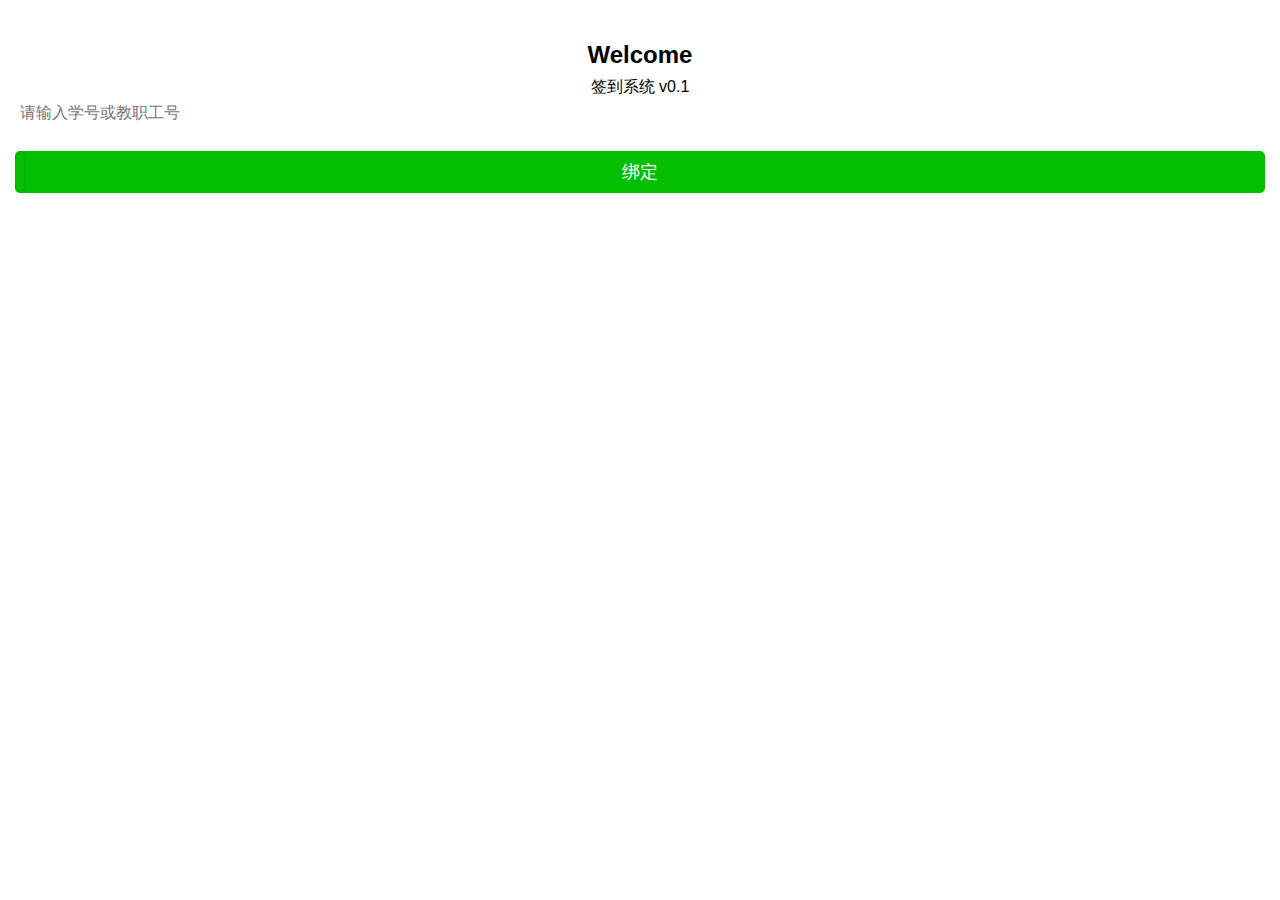
<file: index.html>
<!DOCTYPE html>
<html >
<head>
<meta charset="utf-8" name="viewport" content="width=device-width, initial-scale=1" />  
<title>签到系统DEMO演示_绑定</title>
<link rel="stylesheet" href="css/style.css"/>
<!--引用weui-->
<link rel="stylesheet" href="css/weui.css"/>

</head>
<body>


       <div class="weui_msg">
       <!--
    <div class="weui_icon_area"><i class="weui_icon_success weui_icon_msg"></i></div>
      -->
    <div class="weui_text_area">
    <h2>Welcome</h2>
            <p>签到系统 v0.1</p>
        <input class="weui_input" type="number" pattern="[0-9]*" placeholder="请输入学号或教职工号" id="sno">
    </div>
    <div class="weui_opr_area">
        <p class="weui_btn_area">
            <a href="./bound_success.html" class="weui_btn weui_btn_primary">绑定</a>
        </p>
    </div>

</div>
</body>
</html>
</file>
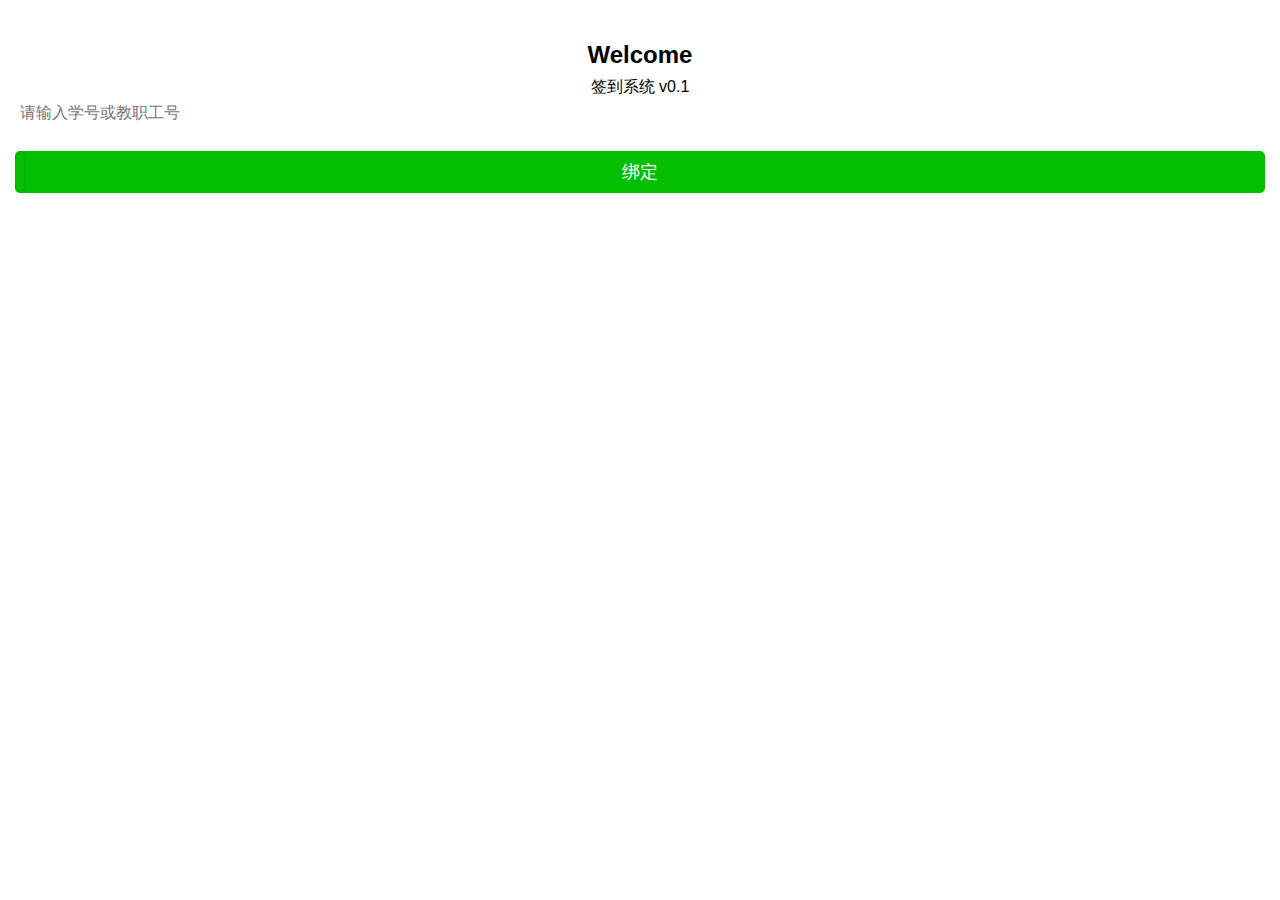
<file: bound.html>
﻿<!DOCTYPE html>
<html >
<head>
<meta charset="utf-8" name="viewport" content="width=device-width, initial-scale=1" />  
<title>签到系统DEMO演示_绑定</title>
<link rel="stylesheet" href="css/style.css"/>
<!--引用weui-->
<link rel="stylesheet" href="css/weui.css"/>

</head>
<body>


       <div class="weui_msg">
       <!--
    <div class="weui_icon_area"><i class="weui_icon_success weui_icon_msg"></i></div>
      -->
    <div class="weui_text_area">
    <h2>Welcome</h2>
            <p>签到系统 v0.1</p>
        <input class="weui_input" type="number" pattern="[0-9]*" placeholder="请输入学号或教职工号" id="sno">
    </div>
    <div class="weui_opr_area">
        <p class="weui_btn_area">
            <a href="./bound_success.html" class="weui_btn weui_btn_primary">绑定</a>
        </p>
    </div>

</div>
</body>
</html>
</file>
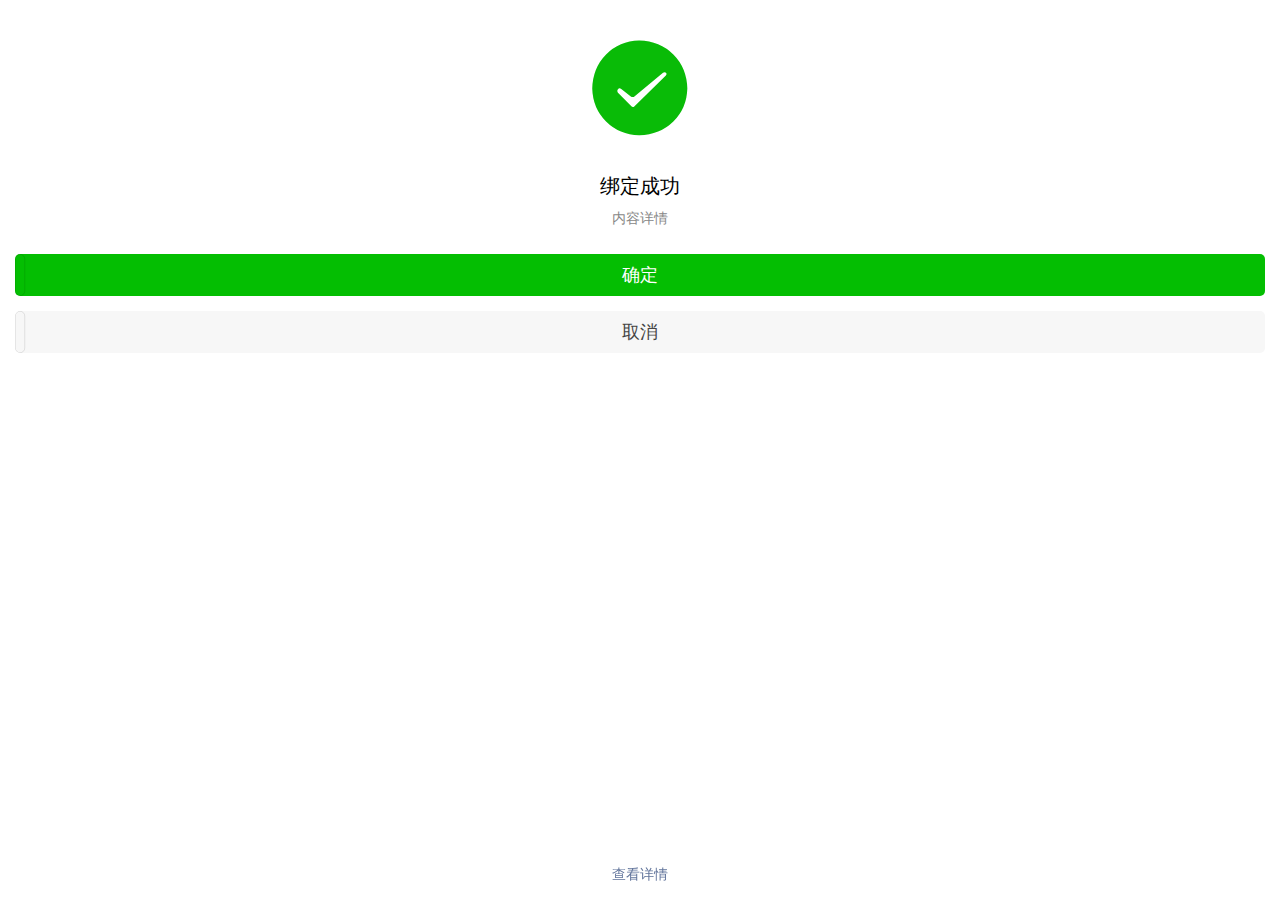
<file: bound_success.html>
﻿<!DOCTYPE html>
<html >
<head>
<meta charset="utf-8" name="viewport" content="width=device-width, initial-scale=1" />  
<title>签到系统DEMO演示_绑定成功</title>
<link rel="stylesheet" href="css/style.css"/>
<!--引用weui-->
<link rel="stylesheet" href="css/weui.css"/>

</head>
<body>
      <div class="weui_msg">
    <div class="weui_icon_area"><i class="weui_icon_success weui_icon_msg"></i></div>
    <div class="weui_text_area">
        <h2 class="weui_msg_title">绑定成功</h2>
        <p class="weui_msg_desc">内容详情</p>
    </div>
    <div class="weui_opr_area">
        <p class="weui_btn_area">
            <a href="./sign_in2.html" class="weui_btn weui_btn_primary">确定</a>
            <a href=".//bound.html" class="weui_btn weui_btn_default">取消</a>
        </p>
    </div>
    <div class="weui_extra_area">
        <a href="">查看详情</a>
    </div>
</div>
</body>
</html>
</file>
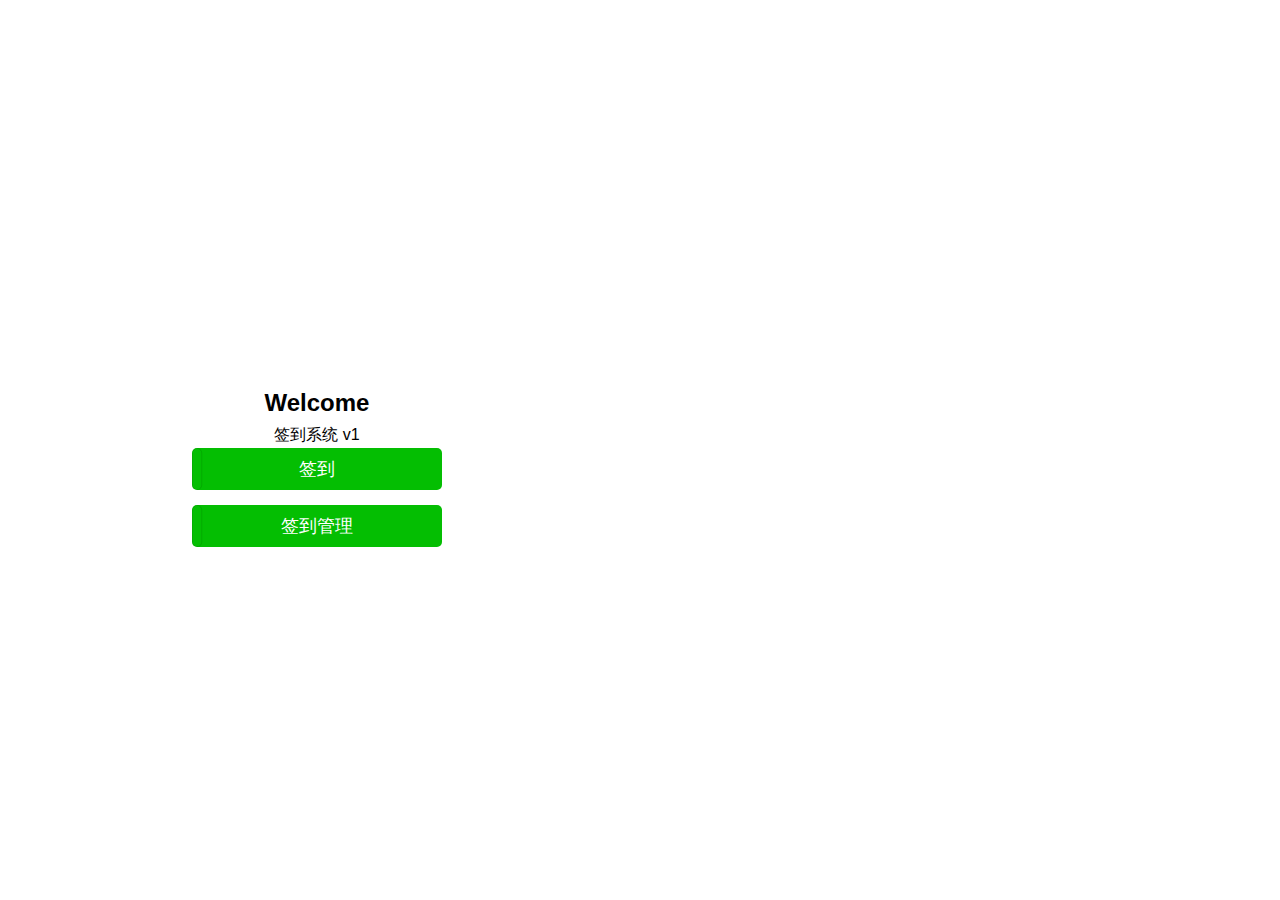
<file: sign_in.html>
﻿<!DOCTYPE html>
<html >
<head>
<meta charset="utf-8" name="viewport" content="width=device-width, initial-scale=1" />  
<title>签到系统DEMO演示_签到</title>
<link rel="stylesheet" href="./css/style.css"/>
<!--引用weui-->
<link rel="stylesheet" href="./css/weui.css"/>

</head>
<body>

           <!--
            <div class="background">
            
            <img  src="./image/2.jpg" alt="" />
            
            </div>
            -->
<!--签到模块-->
     <div class="center">
  
            <h2>Welcome</h2>
            <p>签到系统 v1</p>

            <div class="button">
               <a href="./sign_success.html" class="weui_btn weui_btn_primary">签到</a>
               <a href="./all_members.html" class="weui_btn weui_btn_primary">签到管理</a>
            </div>
            <br/>
            
     </div>
      <div id="toast" style="display: none;">
    <div class="weui_mask_transparent"></div>
    <div class="weui_toast">
        <i class="weui_icon_toast"></i>
        <p class="weui_toast_content">绑定成功</p>
    </div>
</div>
</body>
</html>
</file>
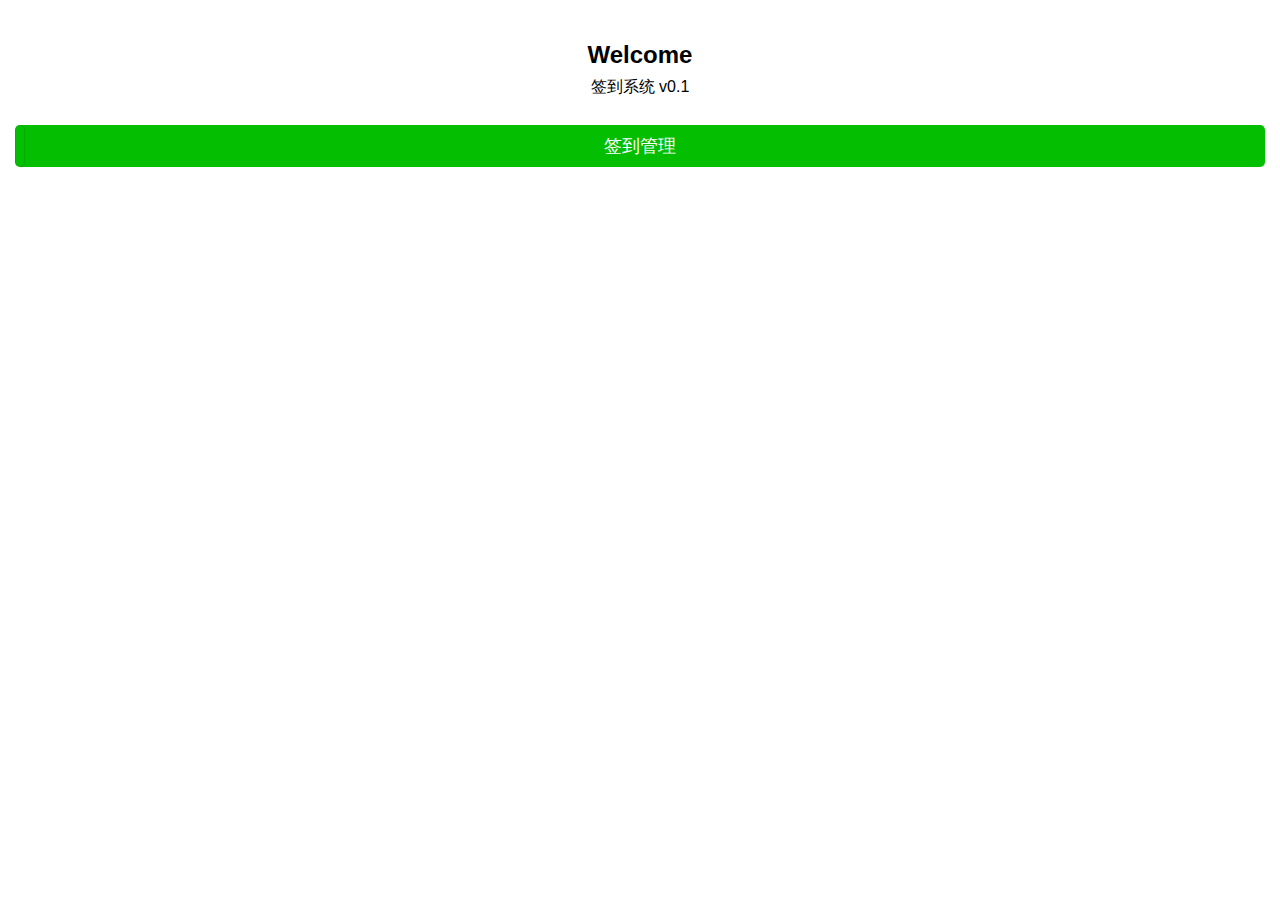
<file: sign_in1.html>
﻿<!DOCTYPE html>
<html >
<head>
<meta charset="utf-8" name="viewport" content="width=device-width, initial-scale=1" />  
<title>签到系统DEMO演示_签到</title>
<link rel="stylesheet" href="./css/style.css"/>
<!--引用weui-->
<link rel="stylesheet" href="./css/weui.css"/>

</head>
<body>
<div class="weui_msg">
       <!--
    <div class="weui_icon_area"><i class="weui_icon_success weui_icon_msg"></i></div>
      -->
    <div class="weui_text_area">
    <h2>Welcome</h2>
            <p>签到系统 v0.1</p>
    </div>
    <div class="weui_opr_area">
        <p class="weui_btn_area">
            <a href="./all_members.html" class="weui_btn weui_btn_primary">签到管理</a>
        </p>
    </div>

</div>

</body>
</html>
</file>
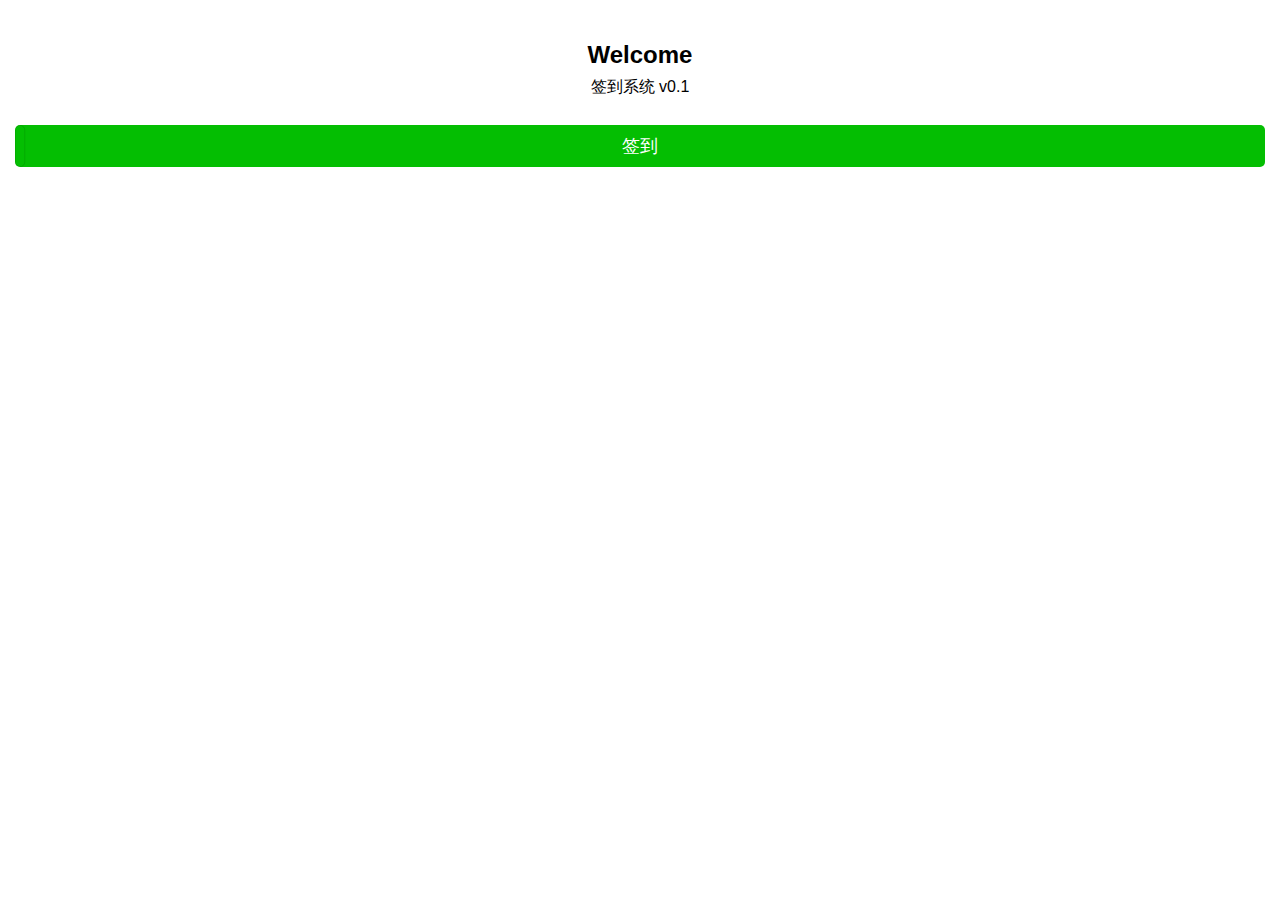
<file: sign_in2.html>
﻿<!DOCTYPE html>
<html >
<head>
<meta charset="utf-8" name="viewport" content="width=device-width, initial-scale=1" />  
<title>签到系统DEMO演示_签到</title>
<link rel="stylesheet" href="./css/style.css"/>
<!--引用weui-->
<link rel="stylesheet" href="./css/weui.css"/>

</head>
<body>
<div class="weui_msg">
       <!--
    <div class="weui_icon_area"><i class="weui_icon_success weui_icon_msg"></i></div>
      -->
    <div class="weui_text_area">
    <h2>Welcome</h2>
            <p>签到系统 v0.1</p>
    </div>
    <div class="weui_opr_area">
        <p class="weui_btn_area">
            <a href="./sign_success.html" class="weui_btn weui_btn_primary">签到</a>
        </p>
    </div>

</div>

</body>
</html>
</file>
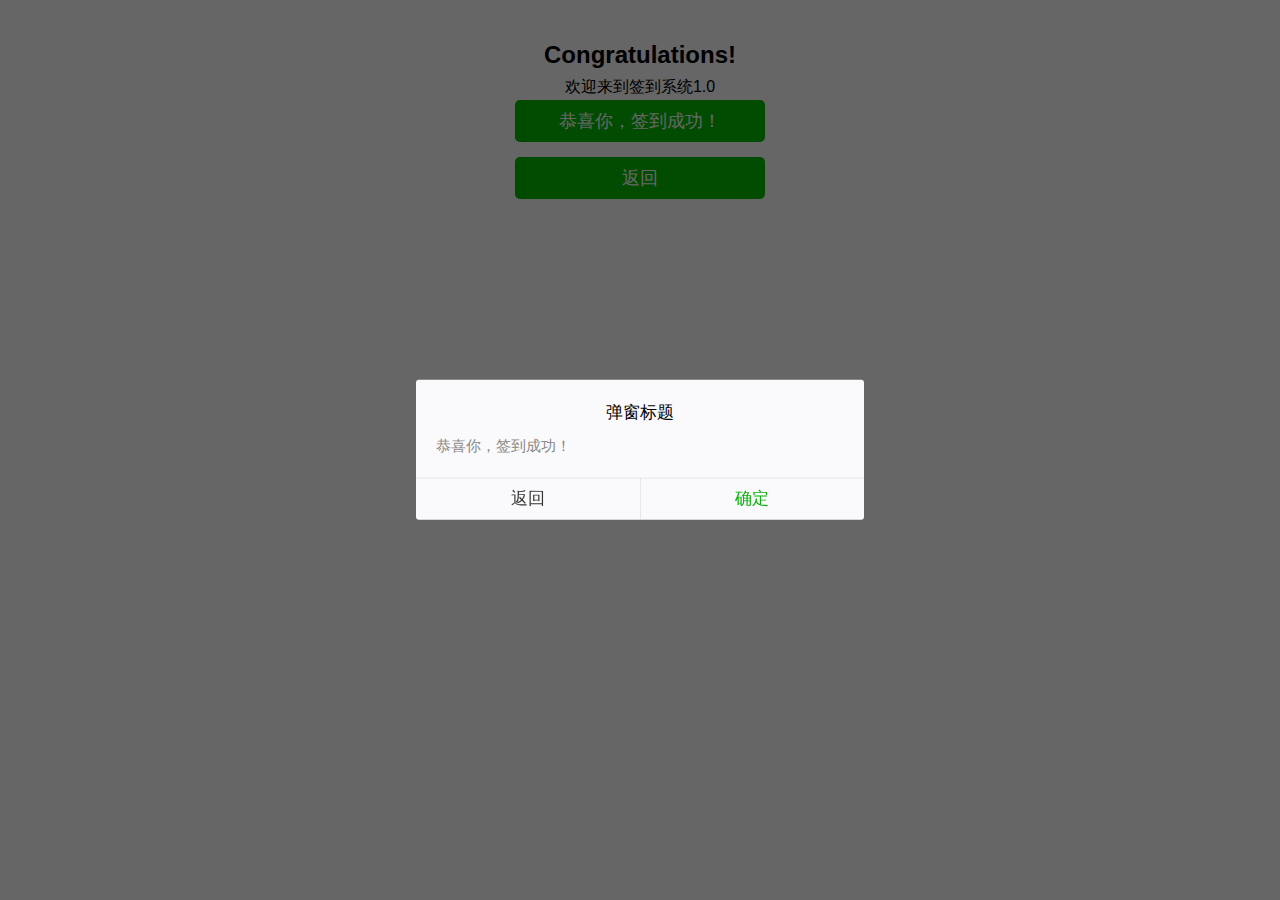
<file: sign_success.html>
﻿<!DOCTYPE html>
<html >
<head>
<meta charset="utf-8" name="viewport" content="width=device-width, initial-scale=1" />  
<title>签到系统DEMO演示_签到</title>
<link rel="stylesheet" href="./css/style.css"/>
<!--引用weui-->
<link rel="stylesheet" href="./css/weui.css"/>

</head>
<body>
<div class="weui_msg">

    <div class="weui_text_area">
    <h2>Congratulations!</h2>
    <p>欢迎来到签到系统1.0</p>
    <div class="button">
                <button onClick="sign_in()" class="weui_btn weui_btn_primary">恭喜你，签到成功！</button>
                <a href="./sign_in1.html" class="weui_btn weui_btn_primary">返回</a>
    </div>
    </div>
<div class="weui_dialog_confirm">
    <div class="weui_mask"></div>
    <div class="weui_dialog">
        <div class="weui_dialog_hd"><strong class="weui_dialog_title">弹窗标题</strong></div>
        <div class="weui_dialog_bd">恭喜你，签到成功！</div>
        <div class="weui_dialog_ft">
            <a href="./sign_in1.html" class="weui_btn_dialog default">返回</a>
            <a href="./sign_in1.html" class="weui_btn_dialog primary">确定</a>
        </div>
    </div>
</div>
</body>
</html>
</file>
<file: css/style.css>
.body
{
	
        
        text-align:center;
        
}
.center
{
	text-align:center;
	float:left;
	margin-top:30%;
	margin-left:15%;
}

.button
{
	text-align:center;
	width:250px;
	margin:0 auto;
}
.textbox
{
	border-radius:3px;border:1px solid #000;
}
.background
{
float:left;
margin-left:0px;
width:20px;
height:20px
}

 .tab_title {
        padding: 0px;
        width: 100%;
        display: -moz-box;
        display: -webkit-box;
    }
    
    .tab_title a {
        display: block;
        -webkit-box-flex: 1;
        -moz-box-flex: 1;
        text-align: center;
        height: 40px;
        line-height: 40px;
        border-right: 1px solid #e4e4e4;
        border-bottom: 1px solid #e4e4e4;
        font-size: 14px;
    }
    
    .tab_title a:last-child {
        border-right: none;
    }
    
    .tab_title a.active {
        color: #EB233F;
        font-size: 16px;
        background: url(./image/hongjiao.png) 0px 0px no-repeat #fff;
        background-size: 16px;
    }
    
    #btn_div {
        position: fixed;
        height: 50px;
        z-index: 990;
        right: 0px;
        bottom: 120px;
    }
    
    .btn_img {
        background:url(./image/menu_btn.png) no-repeat;
        width: 30px;
        height: 30px;
        background-size: 30px;
        display: inline-block;
        margin: 10px;
        -webkit-transition: all 0.2s ease-out;
        -moz-transition: all 0.2s ease-out;
    }
    
    #btn_dj {
        height: 50px;
        width: 50px;
        background: #48b54e;
        position: absolute;
        right: 0px;
        top: 0px;
        z-index: 100;
    }
    
    .menu_btn {
        height: 50px;
        padding: 5px 0px 5px 5px;
        font-size: 14px;
        background: #48b54e;
        color: #fff;
        position: absolute;
        right: 50px;
        width: 260px;
        -webkit-transition: all 0.5s ease-out;
        -moz-transition: all 0.5s ease-out;
        z-index: 80;
    }
    
    .menu_btn a {
        display: inline-block;
        color: #fff;
        border-right: 1px solid #fff;
        text-align: center;
        width: 80px;
        height: 100%;
        line-height: 40px;
    }
    
    .hide_b {
        -moz-transform: rotate(0deg);
        -webkit-transform: rotate(0deg);
    }
    
    .show_b {
        -moz-transform: rotate(-45deg);
        -webkit-transform: rotate(-45deg);
    }
    
    .hide_m {
        -moz-transform: translateX(297px);
        -webkit-transform: translateX(297px);
        opacity: 0;
    }
    
    .show_m {
        -moz-transform: translateX(0px);
        -webkit-transform: translateX(0px);
        opacity: 1;
    }
    .s{
        color:white;width:50px;height:20px; border-radius: 5px;font-size:12px;text-align:center;line-height:20px;float:left
    }
    .p1{
        background-color:#48b54e;
    }
    .p2{
        background-color:#eb223f;
    }
    .p3{
        background-color:#09bb07;
    }
     /*����*/
.ui-refresh-down{ height:42px; border-top:1px solid #e4e4e4; border-bottom:1px solid #e4e4e4; line-height:42px; background:#f0f0f0;text-align:center;}
.ui-refresh-icon{ display:inline-block; content:''; background:url(./image/arrow-down.png) no-repeat; width:12px; background-size:12px; height:7px; margin-right:5px;}
.ui-refresh-icon{display:inline-block; content:''; background:url(./image/arrow-down.png) no-repeat; width:12px; background-size:12px; height:7px; margin-right:5px;}
.ui-loading{display:inline-block; content:''; background:url(./image/loading.gif) no-repeat; width:16px; background-size:16px; height:16px; margin-right:5px;}



.mainMenuWrap {
    width: 100%;
    position: fixed;
    background-color: #f8f8f8;
    border-top: 1px solid #ddd;
    height: 58px;
    left: 0;
    bottom: 0;
    z-index: 2100;

}

.mainMenu {
    width: 100%;
    text-align: center;
    height: 58px;
    position: fixed;
    left: 0;
    bottom: 0;
}

.mainMenu a {
    width: 25%;
    line-height: 1.2em;
    display: block;
    float: left;
    text-align: center;
    font-size: 12px;
    color: #82878b;
}

.mainMenu a .cur,
.mainMenu .a1 a,.a2 a,.a4 a:hover {
    color: #48b54e;
}

.mainMenu a .thumb {
    -webkit-transform-origin: center top;
    -webkit-transform: scale(0.62);
    background-image:url(./image/bottom.png);
    background-repeat: no-repeat;
    background-size: 130px auto;
    margin: -1px auto -19px;
    width: 60px;
    height: 60px;
    /*margin-left:10px;*/
}

.mainMenu .a1 .thumb {
    background-position: -8px 10px;
}

.mainMenu .a1 .cur .thumb,
.mainMenu .a1:hover .thumb {
    background-position: -67px 10px;
}

.mainMenu .a2 .thumb {
    background-position: -5px -50px;
}

.mainMenu .a2 .cur .thumb,
.mainMenu .a2:hover .thumb {
    background-position: -67px -50px;
}

.mainMenu .a3 .thumb {
    background-position: -2px -110px;
}


/*.mainMenu .a3 .cur .thumb,.mainMenu .a3:hover .thumb{ background-position:-50px -90px;}*/

.mainMenu .a4 .thumb {
    background-position: -5px -175px;
}

.mainMenu .a4 .cur .thumb,
.mainMenu .a4:hover .thumb {
    background-position: -67px -175px;
}
.noread_num{ position:absolute; background:#ff3e3e; padding:0px 5px; border-radius:10px;   color:#fff; top:5px; left:39%; font-size:12px;}


.weui-footer {
        color: #999999;
        font-size: 14px;
        text-align: center;
        margin-top: 10px;
        /*margin-bottom: 80px;*/
    }
</file>
